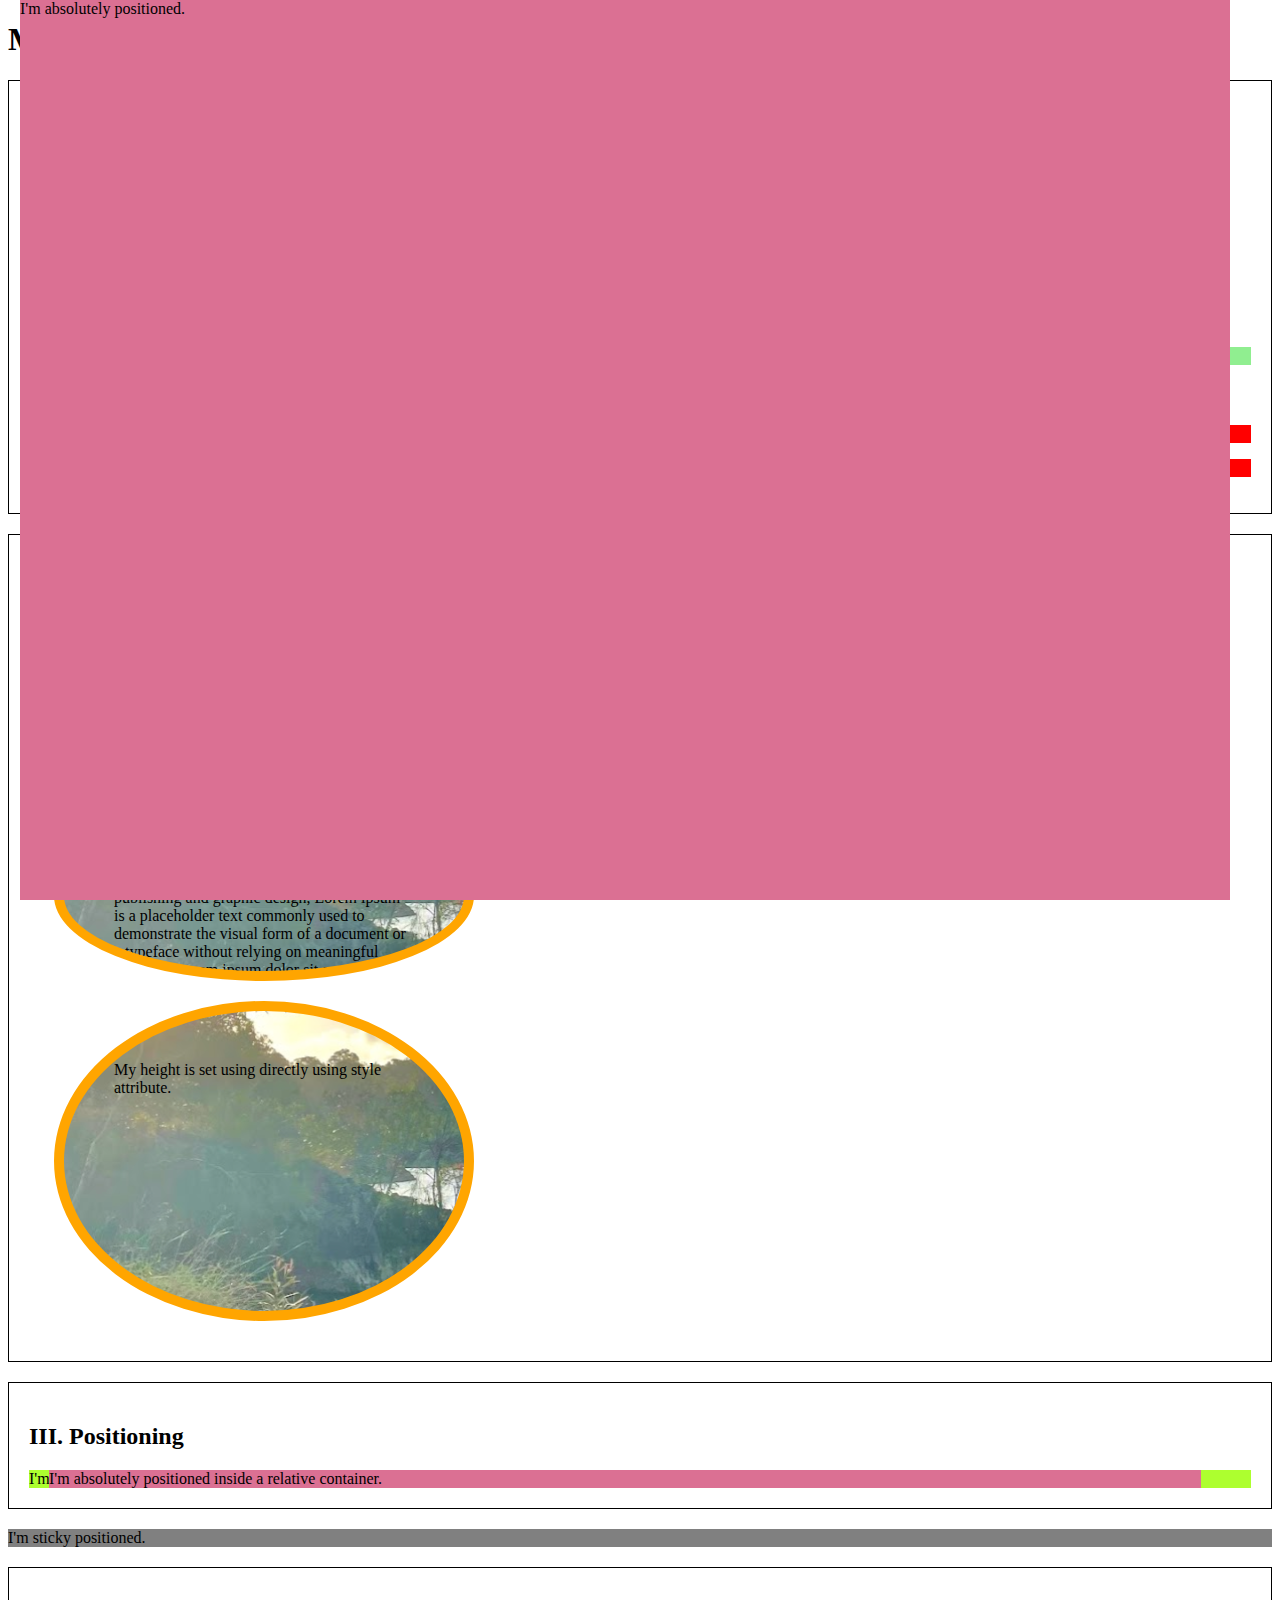
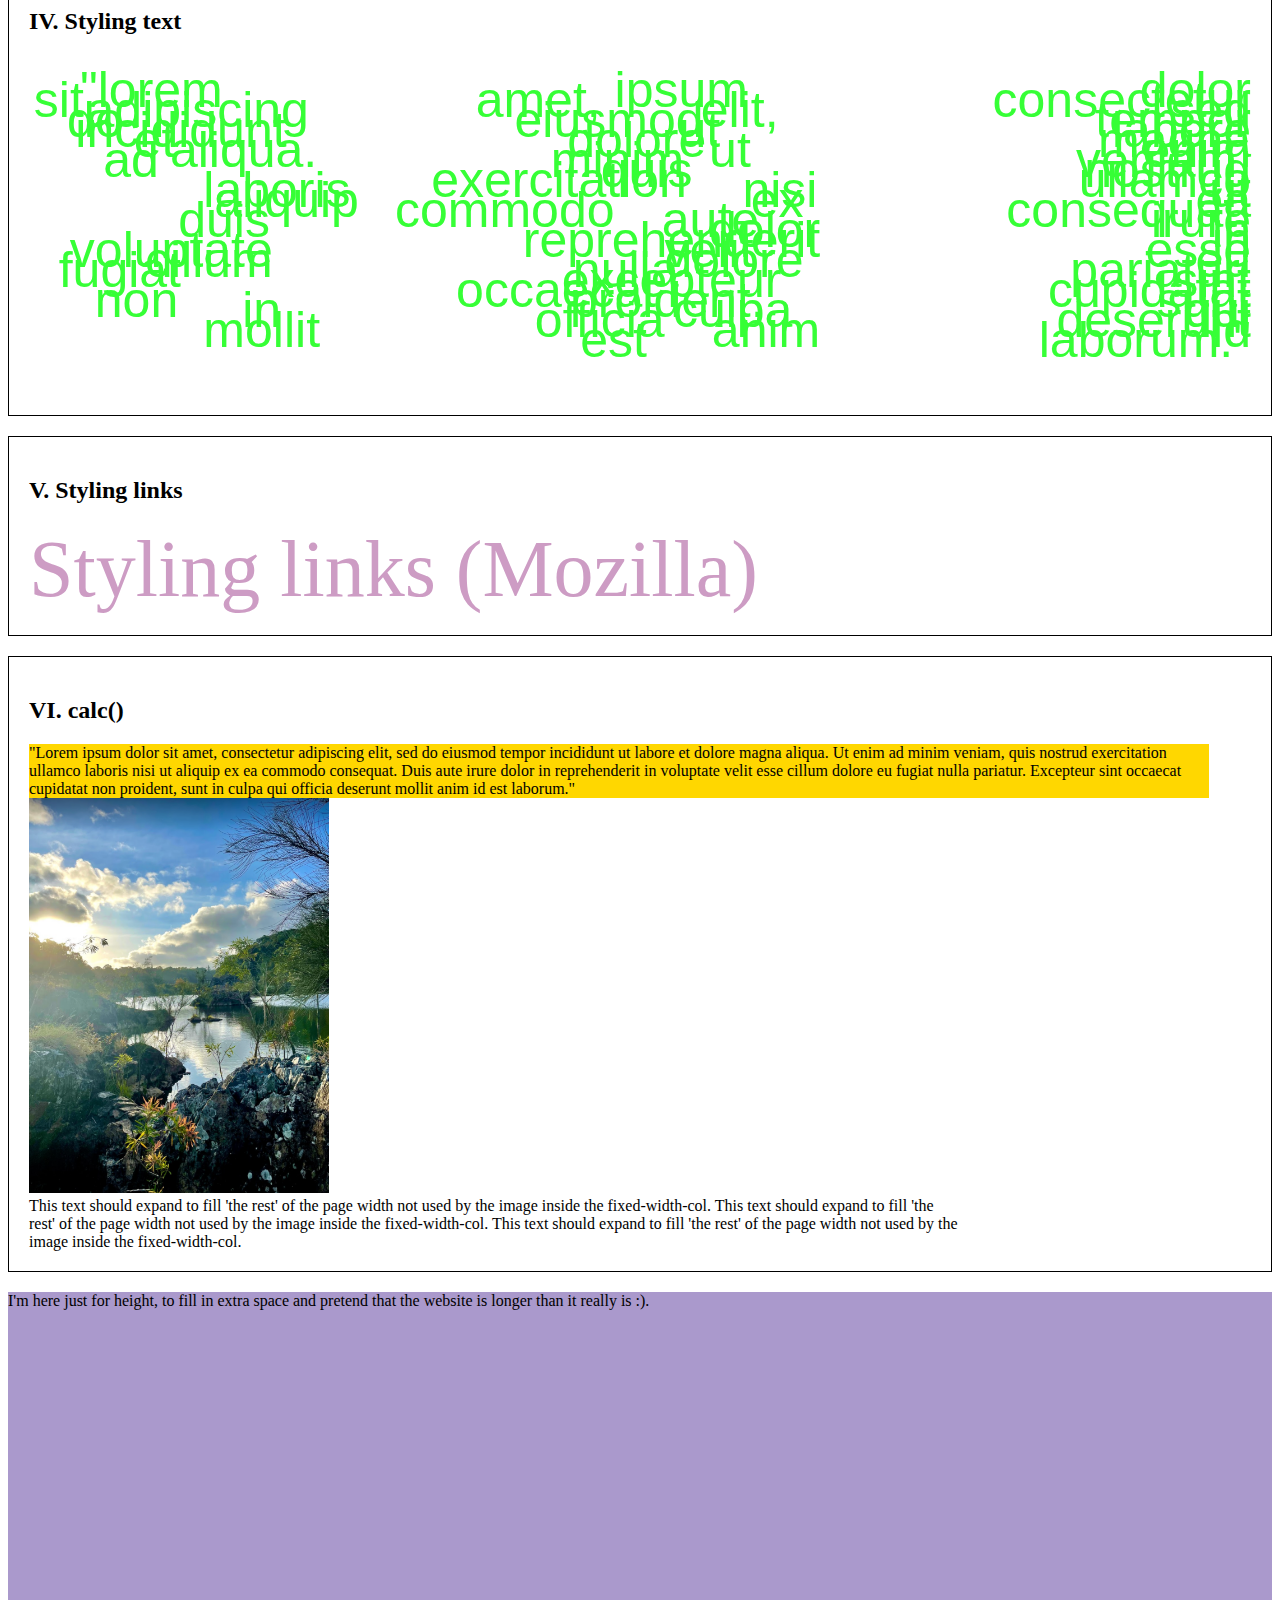
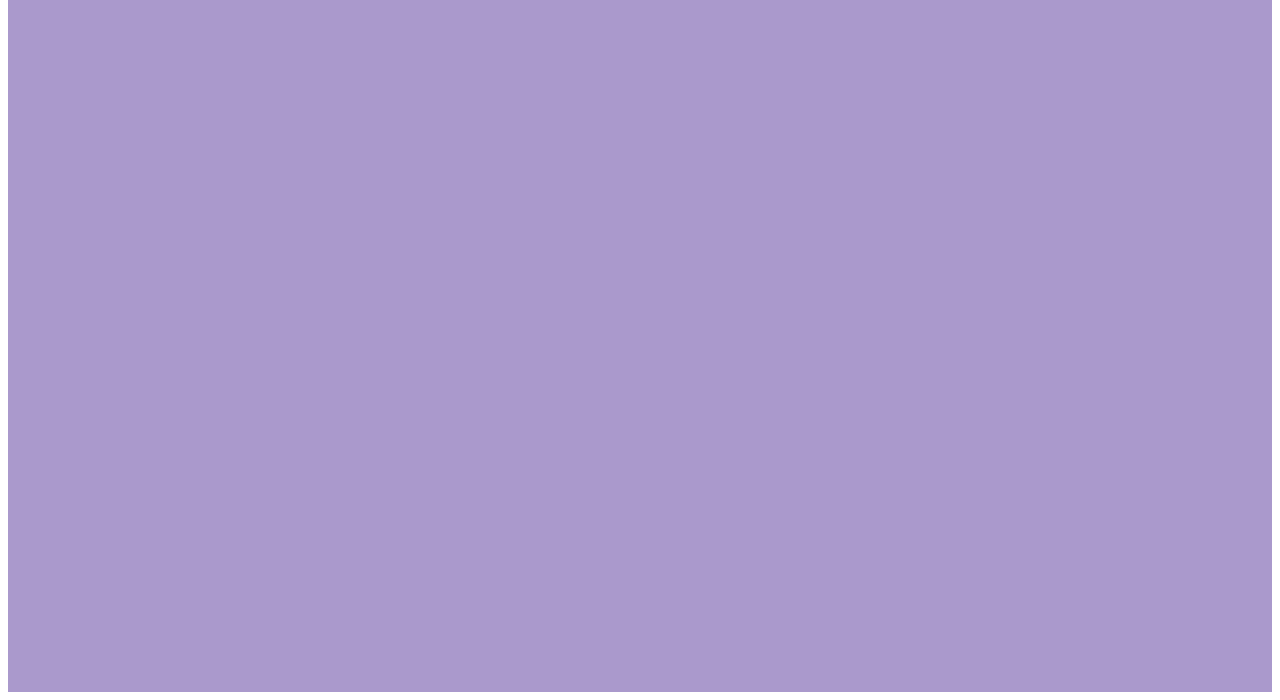
<file: exercise2.html/index.html>
<!DOCTYPE html>
<html>
  <head>
    <link rel="stylesheet" href="index.css">
    <title>Module 2 - CSS Lab Exercises</title>

    <!-- 5.3 - Select the <link> option from ‘Use on the web’ and copy the stylesheet code into the <head> section of index.html -->
    <link rel="preconnect" href="https://fonts.googleapis.com">
    <link rel="preconnect" href="https://fonts.gstatic.com" crossorigin>
    <link href="https://fonts.googleapis.com/css2?family=Roboto:wght@400;700&display=swap" rel="stylesheet">    
  </head>
  <body>
    <h1>My CSS journey</h1>

    <article>
      <h2>I. Selectors</h2>

      <section>
        <p class="style-me1">
          1.2. Lorem ipsum dolor sit amet, consectetur adipiscing elit, sed do
          eiusmod tempor incididunt ut labore et dolore magna aliqua.
        </p>
        <p id="style-me2">
          1.3. Lorem ipsum dolor sit amet, consectetur adipiscing elit, sed do
          eiusmod tempor incididunt ut labore et dolore magna aliqua.
        </p>
        <p id="style-me2" class="style-me1">
          1.4. Lorem ipsum dolor sit amet, consectetur adipiscing elit, sed do
          eiusmod tempor incididunt ut labore et dolore magna aliqua.
        </p>
      </section>

      <section class="my-children-are-styled">
        <h3>2.1 Direct &lt;p&gt; children are styled</h3>
        <div>
          <p>P1: I'm not a direct child, but I am a descendant</p>
        </div>
        <p>P2: I'm a direct child, therefore I'm a descendant too</p>
      </section>

      <section class="my-descendants-are-styled">
        <h3>2.2 All descendants &lt;p&gt; are styled</h3>
        <div>
          <p>P1: I'm not a direct child, but I am a descendant</p>
        </div>
        <p>P2: I'm a direct child, therefore I'm a descendant too</p>
      </section>
    </article>

    <article>
      <h2>II. Box model and common properties</h2>
      <div class="box">I'm the first box.</div>
      <div class="box">
        I'm second and I have a lot of content. In publishing and graphic
        design, Lorem ipsum is a placeholder text commonly used to demonstrate
        the visual form of a document or a typeface without relying on
        meaningful content. "Lorem ipsum dolor sit amet, consectetur adipiscing
        elit, sed do eiusmod tempor incididunt ut labore et dolore magna aliqua.
        Ut enim ad minim veniam, quis nostrud exercitation ullamco laboris nisi
        ut aliquip ex ea commodo consequat. Duis aute irure dolor in
        reprehenderit in voluptate velit esse cillum dolore eu fugiat nulla
        pariatur. Excepteur sint occaecat cupidatat non proident, sunt in culpa
        qui officia deserunt mollit anim id est laborum."
      </div>
      <div class="box" style="height: 200px">
        My height is set using directly using style attribute.
      </div>
    </article>

    <article>
      <h2>III. Positioning</h2>
      <div class="position-absolute">I'm absolutely positioned.</div>

      <div class="position-relative">
        I'm relatively positioned.
        <div class="position-absolute">I'm absolutely positioned inside a relative container.</div>
      </div>
    </article>
    <div class="position-sticky">I'm sticky positioned.</div>

    <article>
      <h2>IV. Styling text</h2>
      <p class="text-style">
        "Lorem ipsum dolor sit amet, consectetur adipiscing elit, sed do eiusmod
        tempor incididunt ut labore et dolore magna aliqua. Ut enim ad minim
        veniam, quis nostrud exercitation ullamco laboris nisi ut aliquip ex ea
        commodo consequat. Duis aute irure dolor in reprehenderit in voluptate
        velit esse cillum dolore eu fugiat nulla pariatur. Excepteur sint
        occaecat cupidatat non proident, sunt in culpa qui officia deserunt
        mollit anim id est laborum."
      </p>
    </article>

    <article>
      <h2>V. Styling links</h2>
      <a
        href="https://developer.mozilla.org/en-US/docs/Learn/CSS/Styling_text/Styling_links"
        alt="Styling links with Mozilla"
        >Styling links (Mozilla)</a
      >
    </article>

    <article>
      <h2>VI. calc()</h2>
      <div class="calc-style">
        "Lorem ipsum dolor sit amet, consectetur adipiscing elit, sed do eiusmod
        tempor incididunt ut labore et dolore magna aliqua. Ut enim ad minim
        veniam, quis nostrud exercitation ullamco laboris nisi ut aliquip ex ea
        commodo consequat. Duis aute irure dolor in reprehenderit in voluptate
        velit esse cillum dolore eu fugiat nulla pariatur. Excepteur sint
        occaecat cupidatat non proident, sunt in culpa qui officia deserunt
        mollit anim id est laborum."
      </div>

      <div class="calc-row">
        <div class="fixed-width-col"><img src="assets/img1.png" width="300"/></div>
        <div class="fluid-col">This text should expand to fill 'the rest' of the page width not used by the image inside the fixed-width-col.
          This text should expand to fill 'the rest' of the page width not used by the image inside the fixed-width-col.
          This text should expand to fill 'the rest' of the page width not used by the image inside the fixed-width-col.
        </div>
      </div>
    </article>

    <div style="height: 1000px; background: #AA99CC">
      I'm here just for height, to fill in extra space and pretend that the website is longer than it really is :).
    </div>
  </body>
</html>
</file>
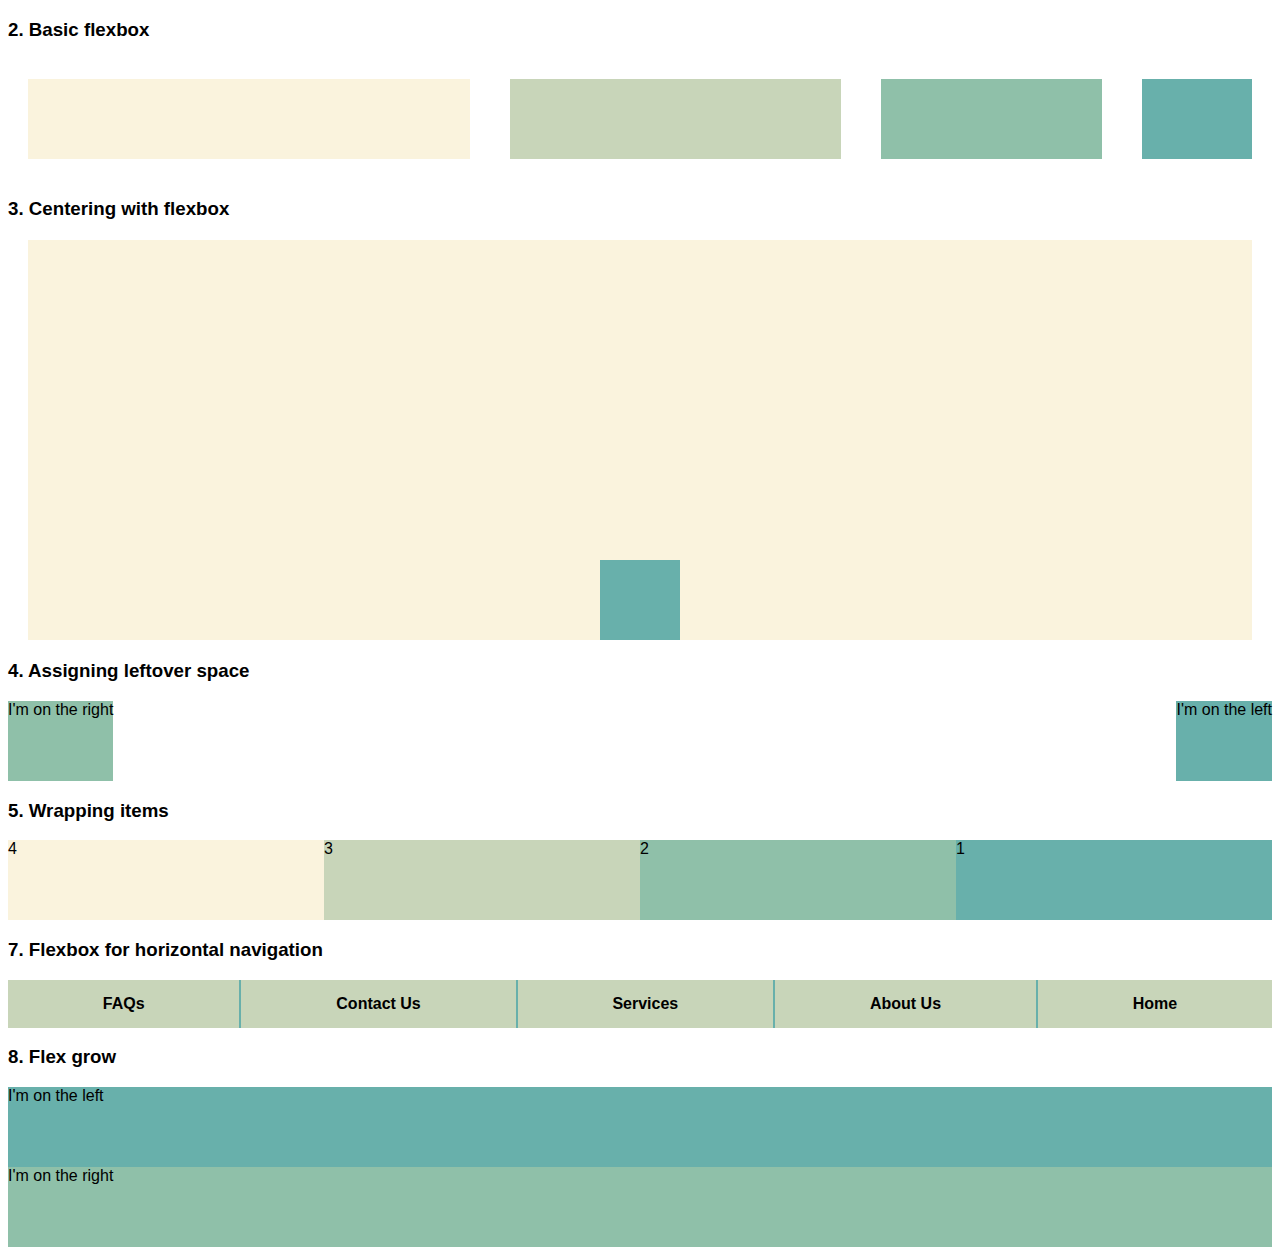
<file: exercise3.html/index.html>
<!DOCTYPE html>
<html>
  <head>
    <title>Module 2 - Flexbox Lab Exercise</title>
    <meta charset="UTF-8" />
    <meta name="description" content="This is a flexbox exercise" />
    <meta name="keywords" content="HTML, CSS" />
    <meta name="author" content="Institute of Data" />
    <meta name="viewport" content="width=device-width, initial-scale=1.0" />
    <link rel="stylesheet" href="index.css">
  </head>
  <body>
    <section>
      <h3>2. Basic flexbox</h3>

      <div class="flex-container">
        <div class="flex-item-1 background-1 h-80 m-20"></div>
        <div class="flex-item-2 background-2 h-80 m-20"></div>
        <div class="flex-item-3 background-3 h-80 m-20"></div>
        <div class="flex-item-4 background-4 h-80 m-20"></div>
      </div>
    </section>

    <section>
      <h3>3. Centering with flexbox</h3>

      <div class="m-20 flex-container flex-center h-400 background-4">
        <div class="background-1 h-80 w-80"></div>
      </div>
    </section>

    <section>
      <h3>4. Assigning leftover space</h3>

      <div class="flex-container flex-space-between">
        <div class="h-80 background-1">I'm on the left</div>
        <div class="h-80 background-2">I'm on the right</div>
      </div>
    </section>

    <section>
      <h3>5. Wrapping items</h3>

      <div class="flex-container flex-wrap">
        <div class="flex-basis-item-50 h-80 background-1">1</div>
        <div class="flex-basis-item-50 h-80 background-2">2</div>
        <div class="flex-basis-item-50 h-80 background-3">3</div>
        <div class="flex-basis-item-50 h-80 background-4">4</div>
      </div>
    </section>

    <section>
      <h3>7. Flexbox for horizontal navigation </h3>

      <ul class="flex-container flex-menu background-1">
        <li class="background-3 first-item"><a href="#">Home</a></li>
        <li class="background-3 second-item"><a href="#">About Us</a></li>
        <li class="background-3 third-item"><a href="#">Services</a></li>
        <li class="background-3 fourth-item"><a href="#">FAQs</a></li>
        <li class="background-3 fifth-item"><a href="#">Contact Us</a></li>
      </ul>
    </section>   
     
  <section>
      <h3>8. Flex grow</h3>

      <div class="flex-grow-container">
        <div class="h-80 background-1 x">I'm on the left</div>
        <div class="h-80 background-2 y">I'm on the right</div>
      </div>
    </section> 
  </body>
</html>
</file>
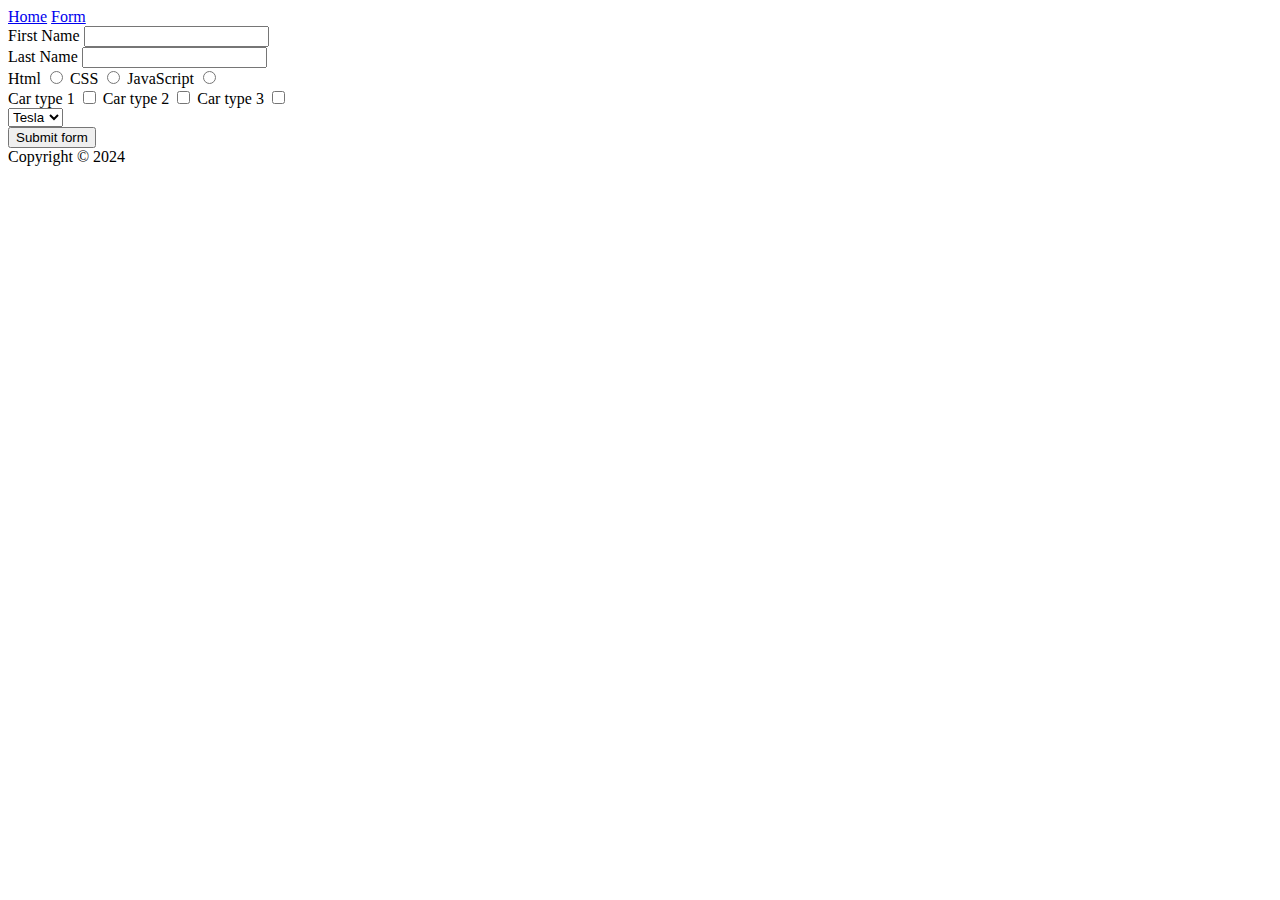
<file: form.html>
<!DOCTYPE html>
<html>

<head>
</head>

<body>
    <header>
        <nav>
            <!-- works like <a href="/index.html">Home</a> -->
            <a href="index.html">Home</a>
            <a href="form.html">Form</a>
        </nav>
    </header>

    <main>
        <form method="POST" action="http://localhost:3000/profile">

            <div>
                <label for="firstname"> First Name </label>
                <input type="text" name="firstname" id="firstname" />
            </div>
            <div>
                <label for="lastname"> Last Name </label>
                <input type="text" name="lastname" id="lastname" />
            </div>
            <div>
                <label for="html"> Html </label>
                <input type="radio" name="code" id="html" value="html">
                <label for="css"> CSS </label>
                <input type="radio" name="code" id="css" value="css">
                <label for="javascript"> JavaScript</label>
                <input type="radio" name="code" id="javascript" value="javascript">
            </div>
            <div>
                <label for="cartype1"> Car type 1 </label>
                <input type="checkbox" name="cartype1" id="cartype1">
                <label for="cartype2"> Car type 2 </label>
                <input type="checkbox" name="cartype2" id="cartype2">
                <label for="cartype3"> Car type 3 </label>
                <input type="checkbox" name="cartype3" id="cartype3">
            </div>
            <div>
                <select name="carbrand" id="carbrand">
                    <option value="tesla"> Tesla </option>
                    <option value="audi"> Audi </option>
                    <option value="bmw"> BMW </option>
                </select>
            </div>
            <button type="submit">Submit form</button>
        </form>

    </main>

    <footer>Copyright &copy; 2024</footer>

    <script>
        function handleform(event) {
            event.preventDefault();
            const fname = document.getElementById("firstname").value;
            console.log(fname)

        }
    </script>
</body>

</html>
</file>
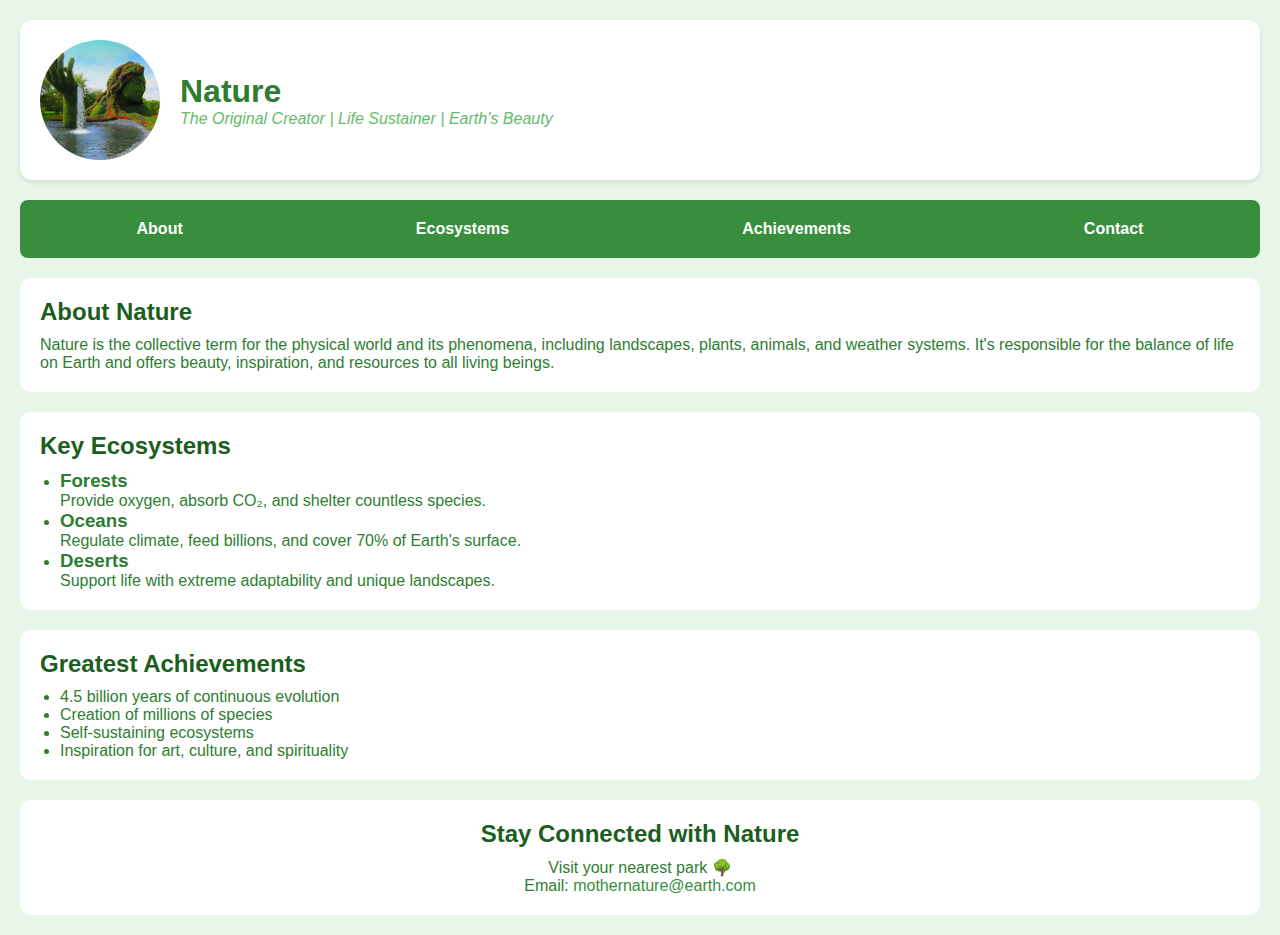
<file: exercise 4.html/stylesheet.html>
<!DOCTYPE html>
<html lang="en">
<head>
  <meta charset="UTF-8" />
  <meta name="viewport" content="width=device-width, initial-scale=1.0"/>
  <title>Nature's Resume</title>
  <link rel="stylesheet" href="styles.css" />
</head>
<body>
  <header class="header">
    <img src="assets/mothernature.jpg" alt="Nature Profile" class="profile-pic" />
    
    <div>
      <h1>Nature</h1>
      <p class="subtitle">The Original Creator | Life Sustainer | Earth’s Beauty</p>
    </div>
  </header>

  <nav class="nav">
    <a href="#about">About</a>
    <a href="#ecosystems">Ecosystems</a>
    <a href="#achievements">Achievements</a>
    <a href="#contact">Contact</a>
  </nav>

  <main>
    <section id="about">
      <h2>About Nature</h2>
      <p>Nature is the collective term for the physical world and its phenomena, including landscapes, plants, animals, and weather systems. It's responsible for the balance of life on Earth and offers beauty, inspiration, and resources to all living beings.</p>
    </section>

    <section id="ecosystems">
      <h2>Key Ecosystems</h2>
      <ul>
        <li>
          <h3>Forests</h3>
          <p>Provide oxygen, absorb CO₂, and shelter countless species.</p>
        </li>
        <li>
          <h3>Oceans</h3>
          <p>Regulate climate, feed billions, and cover 70% of Earth's surface.</p>
        </li>
        <li>
          <h3>Deserts</h3>
          <p>Support life with extreme adaptability and unique landscapes.</p>
        </li>
      </ul>
    </section>

    <section id="achievements">
      <h2>Greatest Achievements</h2>
      <ul>
        <li>4.5 billion years of continuous evolution</li>
        <li>Creation of millions of species</li>
        <li>Self-sustaining ecosystems</li>
        <li>Inspiration for art, culture, and spirituality</li>
      </ul>
    </section>
  </main>

  <footer id="contact">
    <h2>Stay Connected with Nature</h2>
    <p>Visit your nearest park 🌳</p>
    <p>Email: <a href="mailto:mothernature@earth.com">mothernature@earth.com</a></p>
  </footer>
</body>
</html>
</file>
<file: exercise2.html/index.css>
/* I. Selectors */

/* Put styles for questions 1.1, 1.2, 1.3 and 1.4 here */
/* 1.1 */
article {
  margin: 20px 0;
  padding: 20px;
  border: 1px solid black;
}

/* 1.2 */
.style-me1 {
  color: red;
}

/* 1.3 */
#style-me2 {
  color: blue;
}

/* 1.4 */
.style-me1#style-me2 {
  color: purple;
}

/* Put styles for questions 2.1 and 2.2 here */
/* 2.1 */
.my-descendants-are-styled p {
  background-color: red;
}

/* 2.2 */
.my-children-are-styled>p {
  background-color: lightgreen;
}

/* II. Box model and common properties */
/* Put styles for questions 1-8 here */
.box {
  /* 1.1 */
  background-color: yellow;

  /* 1.2 */
  margin: 10px 15px 20px 25px;
  /* top right bottom left*/
  padding: 1em 2em;
  /*top/bottom left/right */

  /* 2.1 */
  height: 300px;
  width: 20em;

  /* 2.2 */
  height: 300px;
  width: 300px !important;

  /* 2.3 */
  height: 20vh;
  /*resizes the browser window*/
  width: 20vw;
  /*resizes the browser window*/

  /* 3.1 border style */
  border: 1px blue solid;
  border: 2px purple solid;
  border: 3px pink solid;

  /* 3.2 */
  border: 10px solid orange;


  /* 4.1 box-sizing */
  box-sizing: border-box;
  box-sizing: content-box;


  /* 5.1 overflow */
  height: 50px;
  width: 50px;

  /* 5.2 */
  overflow: hidden;
  overflow: unset;
  overflow: auto;

  /* 6.1  */
  outline: 10px rgb(26, 123, 232);

  /* 7.1 */
  border-radius: 20px;
  border-radius: 1em;

  /* 7.2 */
  border-radius: 50%;

  /* 7.3 */
  padding: 50px;

  /* 8.1 */
  background-image: url(assets/img1.png);

  /* 8.2 */
  background-size: cover;
  background-size: contain;
  background-size: auto;

  /* 8.3 */
  background-repeat: no-repeat;
  background-repeat: repeat-x;
  background-repeat: repeat-y;

  /* 8.4 */
  background-position: center;
  background-position: bottom;
  background-position: left;
}

/* III. Positioning */
/* Put styles for questions 1-3 here */
.position-absolute {
  /* 1.1 */
  position: absolute;

  /* 1.2 */
  top: 0;
  bottom: 0;

  /* 1.3 */
  background-color: palevioletred;
}

.position-relative {
  /* 2.1 */
  position: relative;

  /* 2/2 */
  background-color: greenyellow;
}

/* 2.4 */
.position-absolute {
  left: 20px;
  right: 50px;
}

/* 3 Sticky positioning */
.position-sticky {
  position: sticky;

  /* 3.2 */
  background-color: grey;
}

/* IV. Styling text */
/* Put styles for questions 1-10 here */

/* 1 */
.text-style {
  color: rgb(255, 0, 221);

  /* 2 */
  font-size: 20em;
  font-size: 5%;
  font-size: 50px;


  /* 3 */
  line-height: 10rem;
  line-height: 20em;
  line-height: 10px;

  /* 4 */
  font-weight: 200;
  font-weight: 500;
  font-weight: 700;
  font-weight: normal;
  font-weight: bold;
  font-weight: lighter;
}

/* 5.4 */
.text-style {
  color: rgb(207, 58, 58);
  font-family: "Inter", sans-serif;

  color: rgb(54, 255, 54);
  font-family: "Mozilla Text", sans-serif;

  /* 1 */
  text-align: start;
  text-align: end;
  text-align: right;

  /* 2 */
  letter-spacing: 15px;
  letter-spacing: 1ch;
  letter-spacing: normal;

  /* 3 */
  word-spacing: 40px;
  word-spacing: 10em;
  word-spacing: 10cm;

  /* 4 */
  text-transform: capitalize;
  text-transform: uppercase;
  text-transform: lowercase;

  /* 5 */
  text-decoration: double;
  text-decoration: line-through;
  text-decoration: solid;
}

/* V. Styling links */
/* Put styles for questions 1-3 here */
/* 1.1 */
a:link {
  color: rgb(205, 156, 196);

  /* 1.2 */
  font-size: 5em;
  font-weight: 200;
  text-decoration: dotted;
}

/* 2.1 + 2.2 */
a:hover {
  color: rgb(20, 2, 61);
  text-decoration: underline;
}

a:active {
  color: rgb(133, 142, 30);
  text-decoration: dashed;
}

a:focus {
  color: rgb(38, 117, 91);
  text-decoration: wavy;
}

/* 3.1 */
a:visited {
  color: rgb(14, 244, 167);

  /* 3.2 */
  font-style: inherit;
}

/* VI. calc() */
/* Put styles for questions 1-3 here */
.calc-row {
  display: inline-table;
}

/* 1 */
.calc-style {
  width: 100vw;

  /* 1.1 */
  background-color: gold;

  /* 1.2 */
  width: calc(100vw - 100px);
}

/* 2 */
.fixed-width-col {
  width: 350px;
  display: inline-block;
}

/* 3 */
.fluid-col {
  display: inline-block;

  /* 3.1 */
  width: calc(100vw - 350px);
}
</file>
<file: exercise3.html/index.css>
body {
    font-family: sans-serif;
    font-size: 16px;
}

a {
    text-decoration: none;
    color: purple;
}

.background-1 {
    background: #68B0AB;
}

.background-2 {
    background: #8FC0A9;
}

.background-3 {
    background: #C8D5B9;
}

.background-4 {
    background: #FAF3DD;
}

.m-20 {
    margin: 20px;
}

.h-80 {
    min-height: 80px;
}

.h-400 {
    height: 400px;
}

.w-80 {
    width: 80px;
}

/* 2.1 */
.flex-container {
    display: flex;
}

/* 2.2 */
.flex-item-1 {
    flex: 1;
}

.flex-item-2 {
    flex: 2;
}

.flex-item-3 {
    flex: 3;
}

.flex-item-4 {
    flex: 4;
}

/* 3.1 + 3.2 */
.flex-center {
    justify-content: center;
    align-items: center;
    justify-content: first baseline;
    align-items: end;
}

/* 4.1 */
.flex-space-between {
    justify-content: flex-start;
    justify-content: space-around;


    /* 4.2 */
    justify-content: space-between;
}

/* 5.1 */
.flex-wrap,
.flex-basis-item-50 {
    flex-wrap: wrap;
}

.flex-basis-item-50 {
    flex-basis: 50%;
}

/* 5.2 */
.flex-basis-item-50,
.flex-wrap {
    flex-wrap: wrap-reverse;
}

/* 5.3 */
.flex-basis-item-50 {
    flex-basis: 25%;
}

/* 6 */
.flex-container {
    display: flex;
    flex-direction: row;
    flex-direction: row-reverse;
}

/* 7.1 */
.flex-menu {
    padding: 0;
    list-style: none;
    gap: 2px;
}

.flex-menu li {
    padding: 15px;
}

.flex-menu li a {
    color: black;
    font-weight: bold;
}

/* 7.2 */
.flex-menu {
    justify-content: right;
}

/* 7.3 */
.flex-menu {
    justify-content: center;
}

/* 7.4 */
.fourth-item {
    order: 5;
}

.fifth-item {
    order: 4;
}

/* 7.5 */
.flex-menu li {
    flex-grow: 1;
    text-align: center;
}
</file>
<file: exercise 4.html/styles.css>
* {
  margin: 0;
  padding: 0;
  box-sizing: border-box;
}

body {
  font-family: 'Segoe UI', sans-serif;
  background-color: #e8f5e9;
  color: #2e7d32;
  padding: 20px;
}

.header {
  display: flex;
  align-items: center;
  background-color: #ffffff;
  padding: 20px;
  border-radius: 12px;
  margin-bottom: 20px;
  box-shadow: 0 2px 5px rgba(0, 0, 0, 0.1);
}

.profile-pic {
  width: 120px;
  height: 120px;
  border-radius: 50%;
  margin-right: 20px;
  object-fit: cover;
}

.subtitle {
  color: #66bb6a;
  font-style: italic;
}

.nav {
  display: flex;
  justify-content: space-around;
  background-color: #388e3c;
  padding: 12px 0;
  border-radius: 8px;
  margin-bottom: 20px;
}

.nav a {
  color: #ffffff;
  text-decoration: none;
  font-weight: bold;
  padding: 8px 16px;
}

.nav a:hover {
  background-color: #2e7d32;
  border-radius: 4px;
}

main section {
  background-color: #ffffff;
  padding: 20px;
  border-radius: 10px;
  margin-bottom: 20px;
}

h2 {
  margin-bottom: 10px;
  color: #1b5e20;
}

ul {
  list-style-type: disc;
  padding-left: 20px;
}

footer {
  background-color: #ffffff;
  padding: 20px;
  border-radius: 10px;
  text-align: center;
}

footer a {
  color: #388e3c;
  text-decoration: none;
}

footer a:hover {
  text-decoration: underline;
}

@media (max-width: 768px) {
  .header {
    flex-direction: column;
    align-items: center;
    text-align: center;
  }

  .profile-pic {
    margin-bottom: 15px;
  }

  .nav {
    flex-wrap: wrap;
    justify-content: center;
    padding: 10px;
  }

  .nav a {
    margin: 5px;
    padding: 6px 10px;
    font-size: 0.9rem;
  }

  body {
    font-size: 16px;
    padding: 10px;
  }

  h1 {
    font-size: 1.8rem;
  }

  h2 {
    font-size: 1.5rem;
  }

  .subtitle {
    font-size: 1rem;
  }

  main section {
    padding: 15px;
  }

  footer {
    font-size: 0.95rem;
    padding: 15px;
  }
}
</file>
